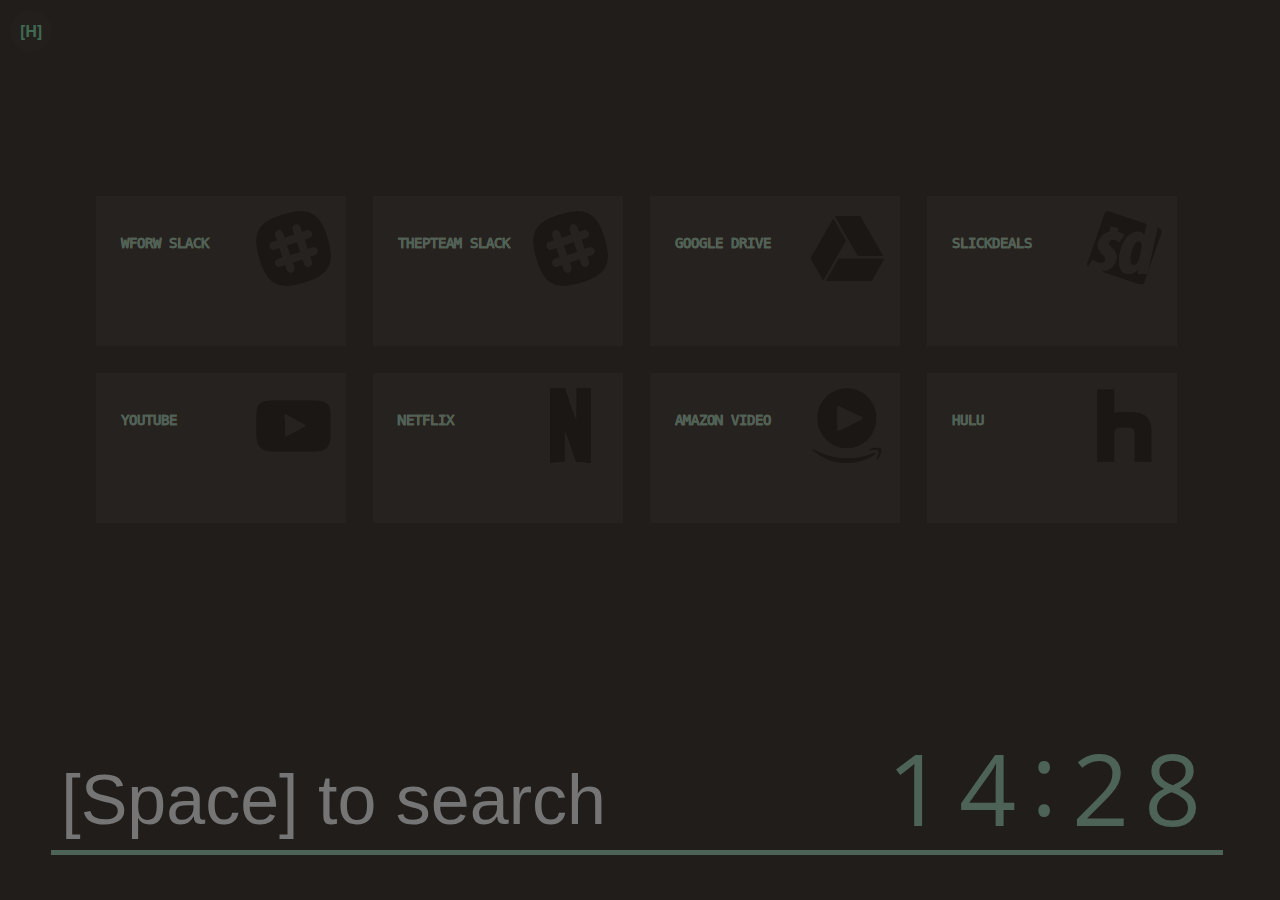
<file: b/index.html>
<!DOCTYPE html>
<html>
<head>

	<title>startpage</title>

	<meta charset="utf-8">

	<link rel="stylesheet" type="text/css" href="style.css">

	<script type="text/javascript">

		function init() {
			// document.getElementById("search").focus();
			startClock();
		}

		function startClock() {
			var now = new Date();
			var hor = now.getHours() < 10 ? '0' + now.getHours() : now.getHours();
			var min = now.getMinutes() < 10 ? '0' + now.getMinutes() : now.getMinutes();
			document.getElementById('liveClock').innerHTML = hor + '<span>:</span>' + min;
			// : inside span to select it in the css to make it blink
			var reWrite = setTimeout(startClock, 1000);
		}

	</script>

</head>
<body onload="init()">

	<div id="blackout"></div>
	<span id="escape">[ESC] To Return</span>
	<span id="instructionsToggle" onclick="helpToggle()">[H]</span>
	<span id="instructions">
		<div>
			Keys
			<table>
				<tr>
					<td><kbd>h</kbd></td>
					<td>Toggle Help</td>
				</tr>
				<tr>
					<td><kbd>Esc</kbd></td>
					<td>Return to blocks</td>
				</tr>
				<tr>
					<td><kbd>w</kbd><kbd>↑</kbd></td>
					<td>Move Up</td>
				</tr>
				<tr>
					<td><kbd>s</kbd><kbd>↓</kbd></td>
					<td>Move Down</td>
				</tr>
				<tr>
					<td><kbd>a</kbd><kbd>←</kbd></td>
					<td>Move Left</td>
				</tr>
				<tr>
					<td><kbd>d</kbd><kbd>→</kbd></td>
					<td>Move Right</td>
				</tr>
				<tr>
					<td><kbd>Space</kbd></td>
					<td>Focus Search</td>
				</tr>
			</table>
		</div>
		<div>
			Commands
			<table id="commandsTable">
			</table>
		</div>
	</span>

	<div id="grid">

		<table>

			<tr>
				<td>
					<a href="https://wforw.slack.com" id="1" class="lBox">
						<img src="src/slack.png">
						<h3>WFORW SLACK</h3>
						<p></p>
					</a>
				</td>
				<td>
					<a href="https://thepteam.slack.com" id="2" class="lBox">
						<img src="src/slack.png">
						<h3>THEPTEAM SLACK</h3>
						<p></p>
					</a>
				</td>
				<td>
					<a href="https://drive.google.com" id="3" class="lBox">
						<img src="src/drive.png">
						<h3>GOOGLE DRIVE</h3>
						<p></p>
					</a>
				</td>
				<td>
					<a href="https://slickdeals.net/" id="4" class="lBox">
						<img src="src/slickdeals.png">
						<h3>SLICKDEALS</h3>
						<p></p>
					</a>
				</td>
			</tr>


			<tr>
				<td>
					<a href="https://www.youtube.com" id="5" class="lBox">
						<img src="src/yt.png">
						<h3>YOUTUBE</h3>
						<p></p>
					</a>
				</td>
				<td>
					<a href="https://www.netflix.com" id="6" class="lBox">
						<img src="src/netflix.png">
						<h3>NETFLIX</h3>
						<p></p>
					</a>
				</td>
				<td>
					<a href="https://www.amazon.com/b/?&node=2858778011" id="7" class="lBox">
						<img src="src/a.png">
						<h3>AMAZON VIDEO</h3>
						<p></p>
					</a>
				</td>
				<td>
					<a href="https://www.hulu.com" id="8" class="lBox">
						<img src="src/h.png">
						<h3>HULU</h3>
						<p></p>
					</a>
				</td>
			</tr>


		</table>

	</div>

	<footer>

		<form action="javascript:searchAction();">
			<input type="text" name="q" placeholder="[Space] to search" id="search" autocomplete="off">
		</form>

		<div id="liveClock"></div>

	</footer>

</body>
<script type="text/javascript" src="keys.js"></script>
</html>
</file>
<file: b/style.css>
@import url('https://fonts.googleapis.com/css?family=Open+Sans+Condensed:300');
@font-face {
	font-family: 'menlo';
	src:url('src/menlo.woff') format('woff'),
}
@keyframes tictac {  
	40% {
		opacity: 0;
	}
}
:root {
	--background-alt: #26221F;
	--background: #211D1B;
	--base-txt: #4D6358;
}
::-webkit-input-placeholder {
    opacity: 1 !important;
}
::-moz-placeholder {
    opacity: 1 !important;
}
body, html {
	font-family: 'Open Sans Condensed', sans-serif;
	background-color: var(--background);
	-webkit-user-select: none;
	-moz-user-select: none;
	user-select: none;
	overflow: hidden;
	margin: 0;
}
kbd {
	-webkit-box-shadow: 0 1px 0 rgba(0,0,0,0.2),0 0 0 2px #577064 inset;
	-moz-box-shadow: 0 1px 0 rgba(0,0,0,0.2),0 0 0 2px #577064 inset;
	box-shadow: 0 1px 0 rgba(0,0,0,0.2),0 0 0 2px #577064 inset;
	text-shadow: 0 1px 0 #577064;
	-webkit-border-radius: 3px;
	background-color: #4D6358;
	border: 1px solid #658274;
	-moz-border-radius: 3px;
	font-family: monospace;
	display: inline-block;
	border-radius: 3px;
	padding: .1em .6em;
	line-height: 1.4;
	font-size: 11px;
	margin: 0 .1em;
	color: #ccc;
}
span#instructionsToggle {
	background-color: var(--background-alt);
	transition: .5s opacity;
	border-radius: 30px;
	position: absolute;
	font-weight: bold;
	color: #60B48A;
	padding: 10px;
	margin: 10px;
	opacity: .5;
	z-index: 2;
	left: 0px;
	top: 0px;
}
span#instructionsToggle:hover {
	cursor: pointer;
	opacity: 1;
}
span#instructions {
	background-color: var(--background-alt);
	transition: .5s opacity;
	position: absolute;
	padding: 25px;
	margin: 25px;
	color: #ccc;
	opacity: 0;
	left: 0px;
	top: 0px;
	z-index: 1;
}
span#instructions div {
	float: left;
}
span#instructions div:not(:first-child) {
	padding-left: 25px;
}
span#instructions div table tr td:first-child {
	padding-right: 25px;
	text-align: center;
}
div#blackout {
	transition: .4s opacity;
	background-color: #000;
	pointer-events: none;
	position: absolute;
	height: 100vh;
	width: 100vw;
	z-index: 2;
	opacity: 0;
	margin: 0;
}
span#escape {
	transition: .4s opacity;
	pointer-events: none;
	position: absolute;
	text-align: center;
	font-weight: bold;
	font-size: 70px;
	color: #60B48A;
	z-index: 10;
	width: 100%;
	top: 130px;
	opacity: 0;
}
div#grid {
	margin-left: -570px;
	margin-top: -190px;
	position: fixed;
	width: 1140px;
	height: 380px;
	left: 50%;
	top: 40%;
}
div#grid table {
	font-family: 'menlo', sans-serif;
	border-collapse: separate;
	border-spacing: 25px;
	font-size: 12px;
}
div#grid table tr td {
	height: 150px;
	width: 250px;
}
div#grid table tr td a {
	text-shadow: 0px 0px 0 rgba(200,50,50,.5), 0px 0px 0 rgba(50,200,150,.5);
	box-shadow: 0px 0px 0 rgba(200,50,50,.5), 0px 0px 0 rgba(50,200,150,.5);
	transition: .2s text-shadow, .2s box-shadow, .2s border-bottom;
	border-bottom: 0px solid rgba(200,50,50,1);
	background-color: var(--background-alt);
	-webkit-box-sizing: border-box;
	-moz-box-sizing: border-box;
	color: var(--base-txt);
	box-sizing: border-box;
	text-decoration: none;
	position: relative;
	display: block;
	padding: 25px;
	height: 100%;
	width: 100%;
}
div#grid table tr td a p {
	margin-left: 5px;
	margin-top: 40px;
}
div#grid table tr td a img {
	-webkit-filter: drop-shadow(0px 0px 0 rgba(200,50,50,.3)) drop-shadow(0px 0px 0 rgba(50,200,150,.3));
	filter:drop-shadow(0px 0px 0 rgba(200,50,50,.3)) drop-shadow(0px 0px 0 rgba(50,200,150,.3));
	transition: .1s -webkit-filter, .1s filter;
	position: absolute;
	opacity: .3;
	right: 15px;
	z-index: 0;
	top: 15px;
}
div#grid table tr td a:focus img, div#grid table tr td a:hover img {
	-webkit-filter: drop-shadow(3px 3px 0 rgba(200,50,50,1)) drop-shadow(-3px -3px 0 rgba(50,200,150,1));
	filter:drop-shadow(3px 3px 0 rgba(200,50,50,1)) drop-shadow(-3px -3px 0 rgba(50,200,150,1));
}
div#grid table tr td a:focus {
	border-bottom: 15px solid rgba(50,200,150,.3);
	background-color: #2E2926;
}
div#grid table tr td a:focus, div#grid table tr td a:hover {
	text-shadow: 3px 3px 0 rgba(200,50,50,.7), -3px -3px 0 rgba(50,200,150,.7);
	box-shadow: 3px 3px 0 rgba(200,50,50,.5), -3px -3px 0 rgba(50,200,150,.5);
	outline: 0;
}
footer div#liveClock {
	-webkit-touch-callout: none;
	-webkit-user-select: none;
	-khtml-user-select: none;
	color: var(--base-txt);
	-moz-user-select: none;
	-ms-user-select: none;
	transition: .4s color;
	letter-spacing: 15px;
	user-select: none;
	font-size: 100px;
	position: fixed;
	cursor: default;
	z-index: 6;
	bottom: 5%;
	right: 5%;
}
footer div#liveClock span {
	animation: tictac 3s linear infinite;
	position: relative;
	top: -10px;
}
footer form input[type="text"] {
	transition: .3s border-color, .3s background-color, .3s border-bottom;
	background-color: var(--background);
	border-color: var(--base-txt);
	border: 0; /*   rip ramp   */
	border-bottom: 5px solid;
	color: var(--base-txt);
	font-size: 70px;
	position: fixed;
	display: block;
	outline: none;
	padding: 10px;
	z-index: 4;
	bottom: 5%;
	width: 90%;
	left: 4%;
}
footer form input[type="text"]:focus {
	background-color: var(--background-alt);
	border-bottom: 10px solid #60B48A;
	color: #60B48A;
	outline: none;
}
footer form input[type="text"]:focus::-webkit-input-placeholder {
	opacity: 0;
}
footer form input[type="text"]:focus::-moz-placeholder {
	opacity: 0;
}
</file>
